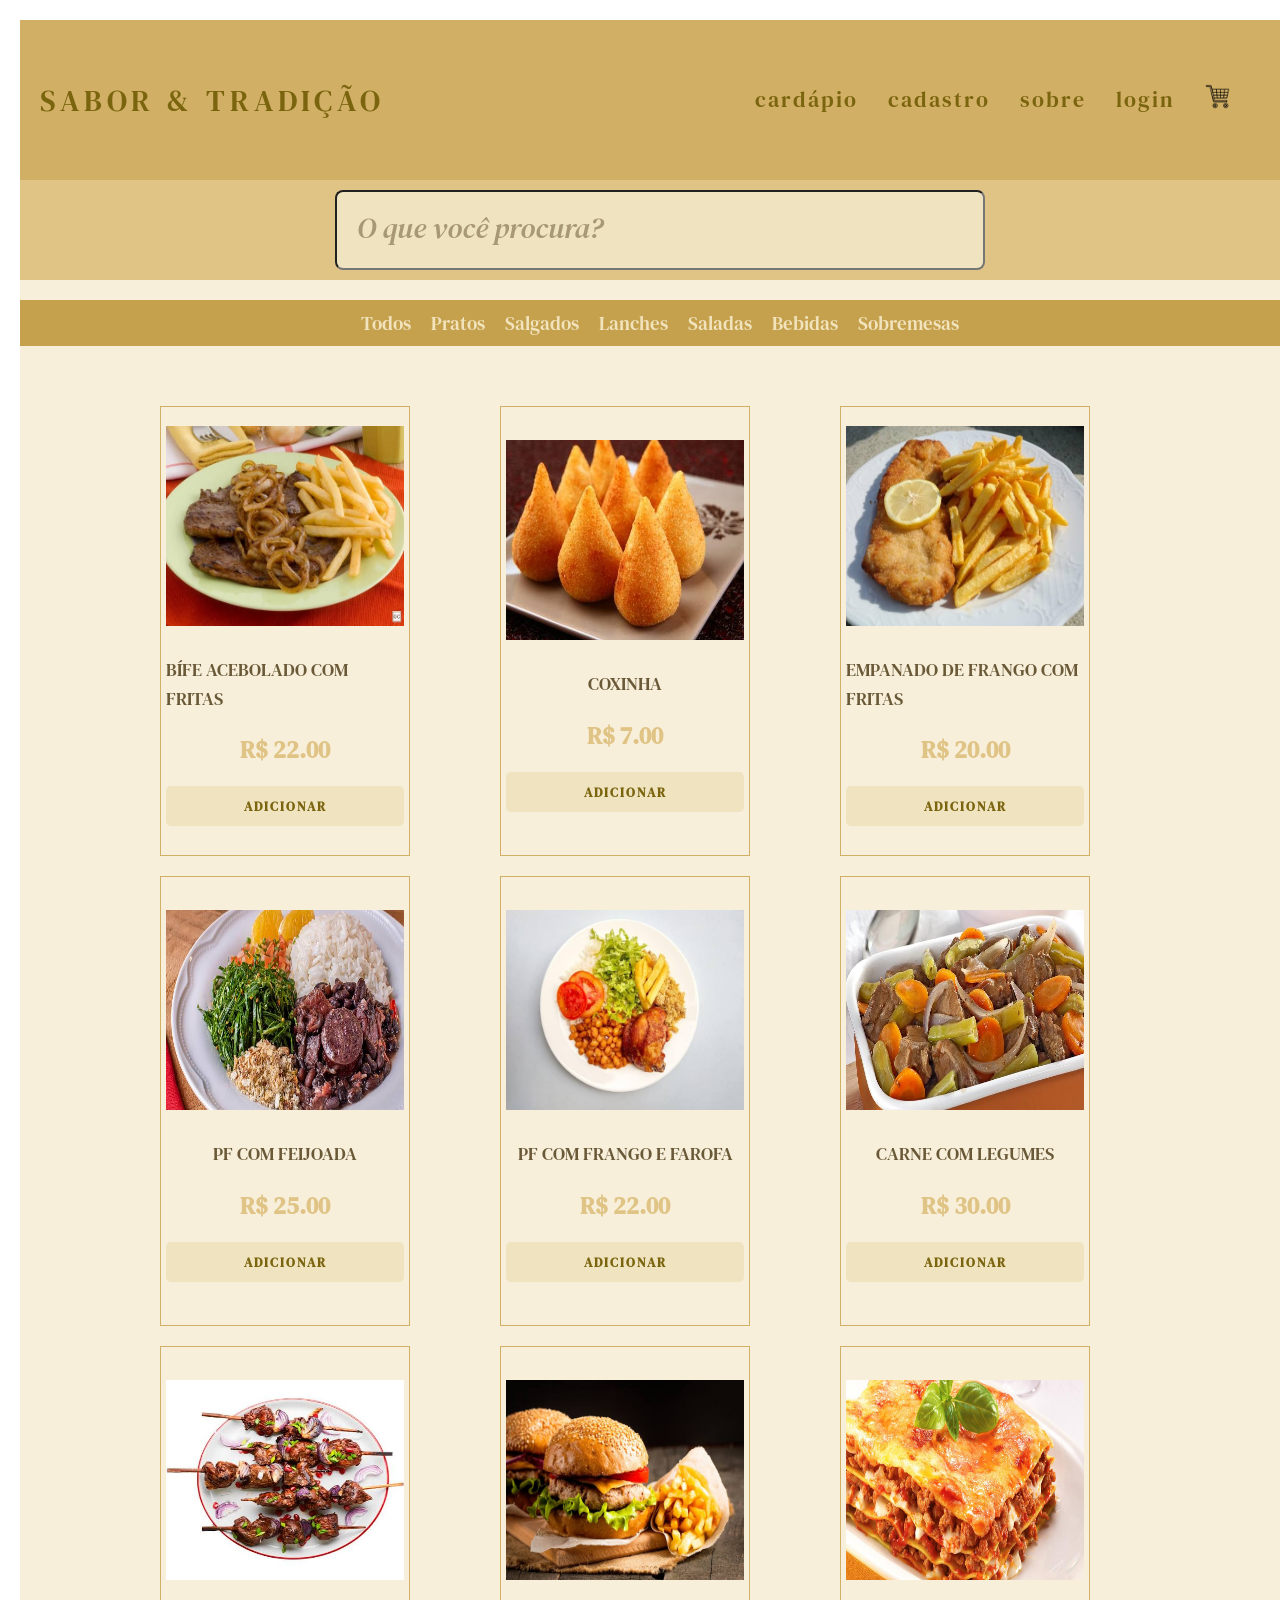
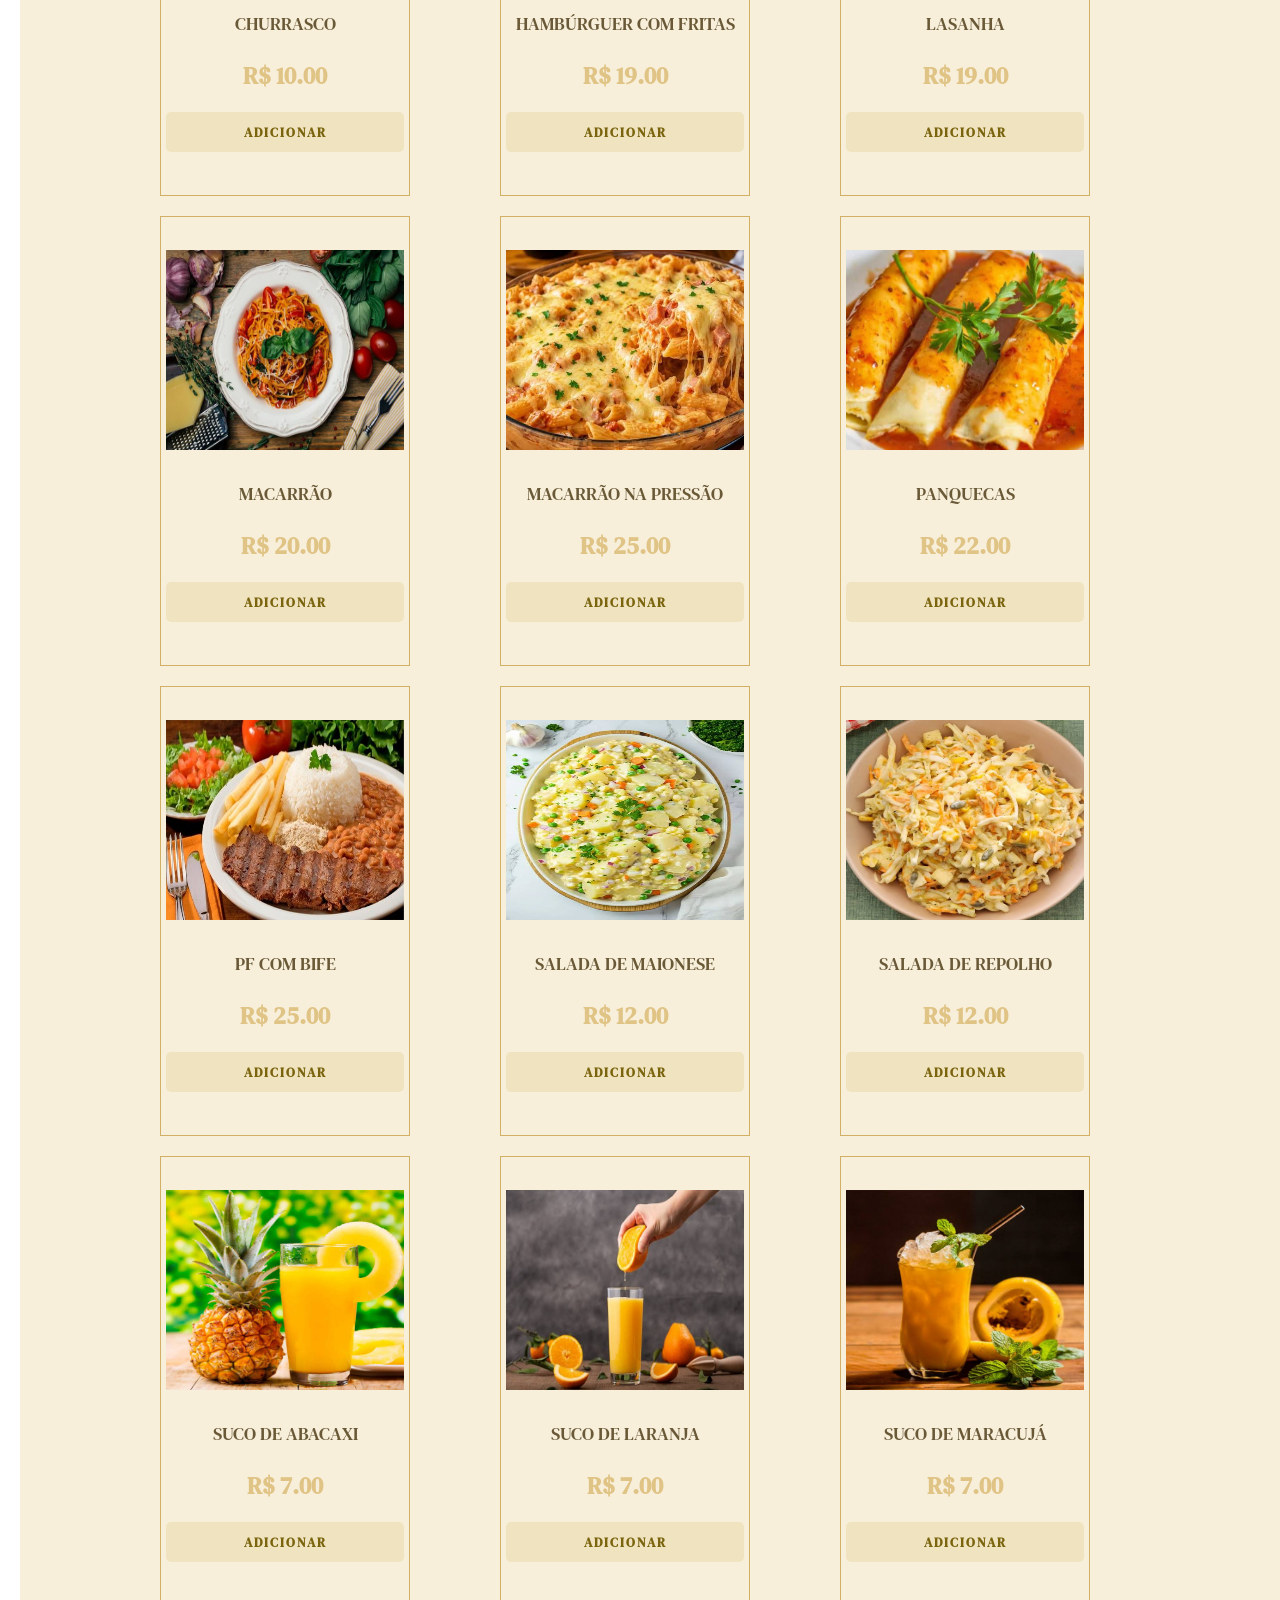
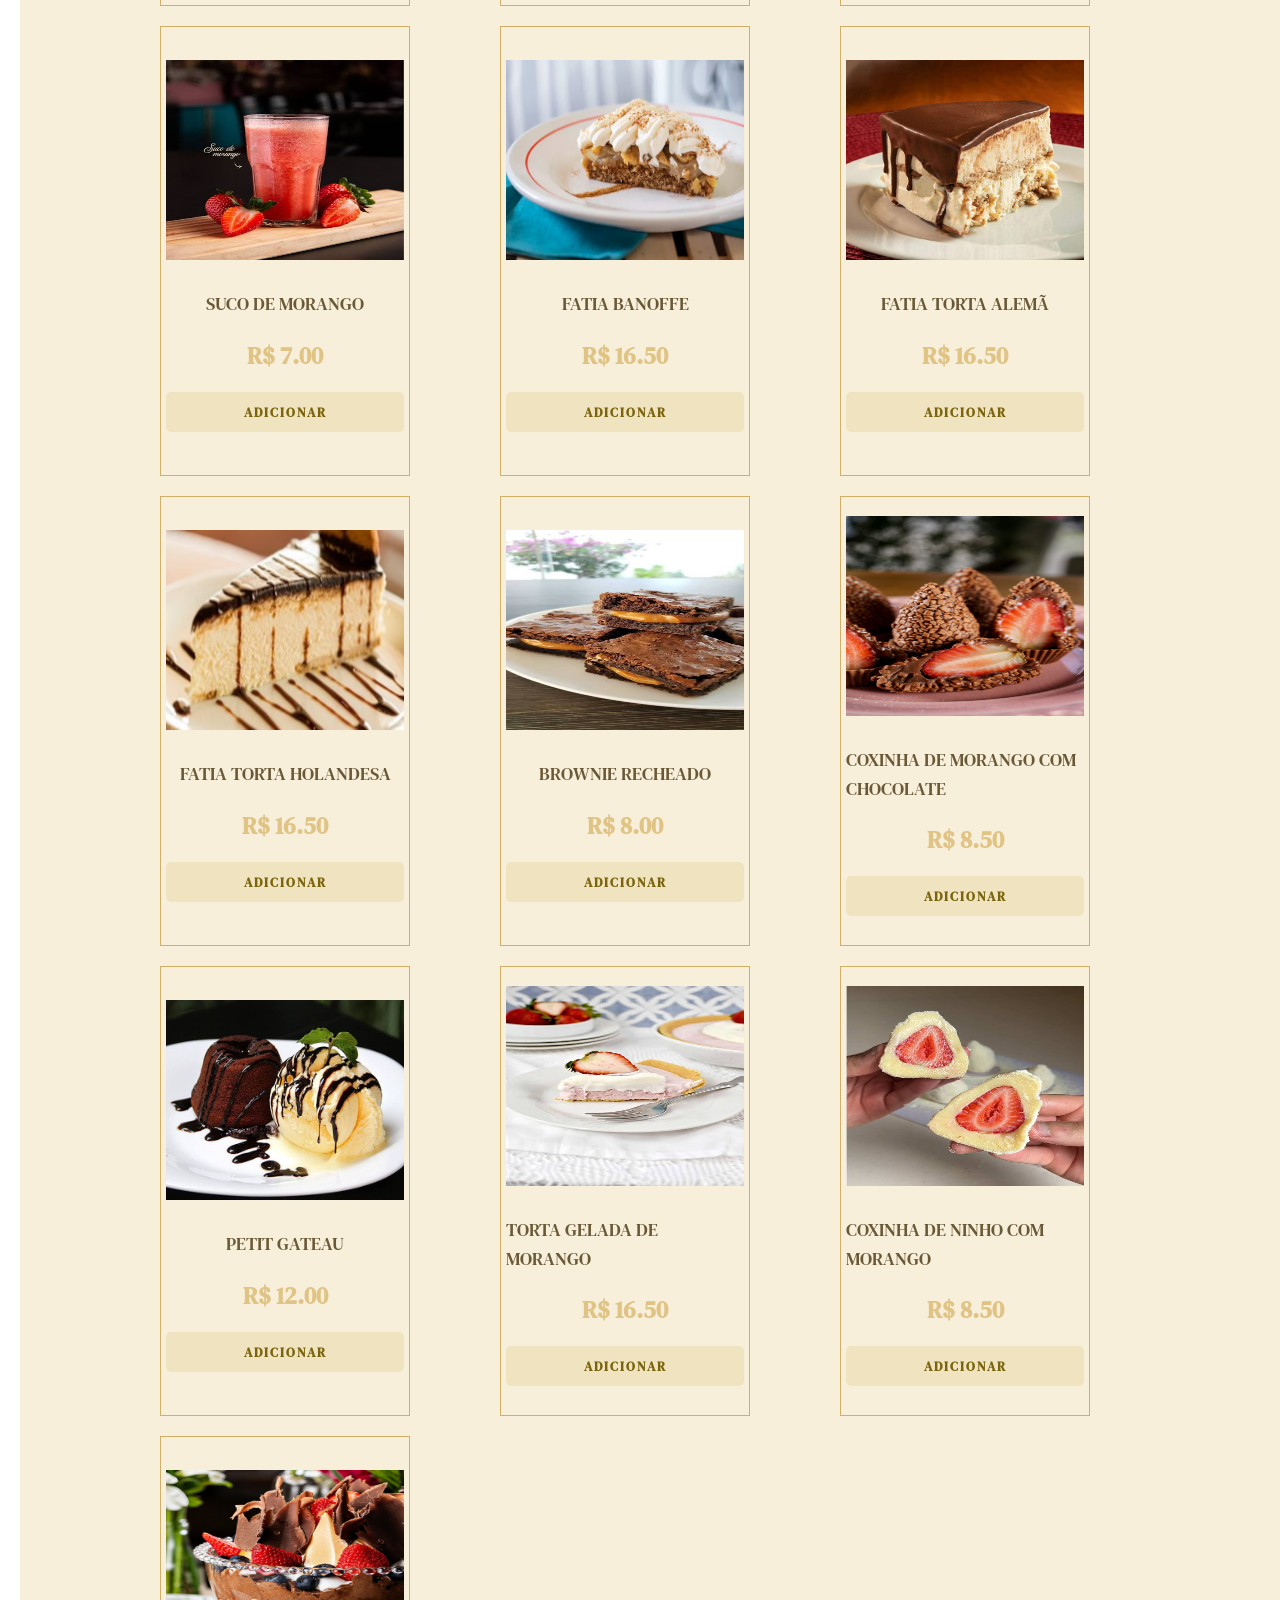
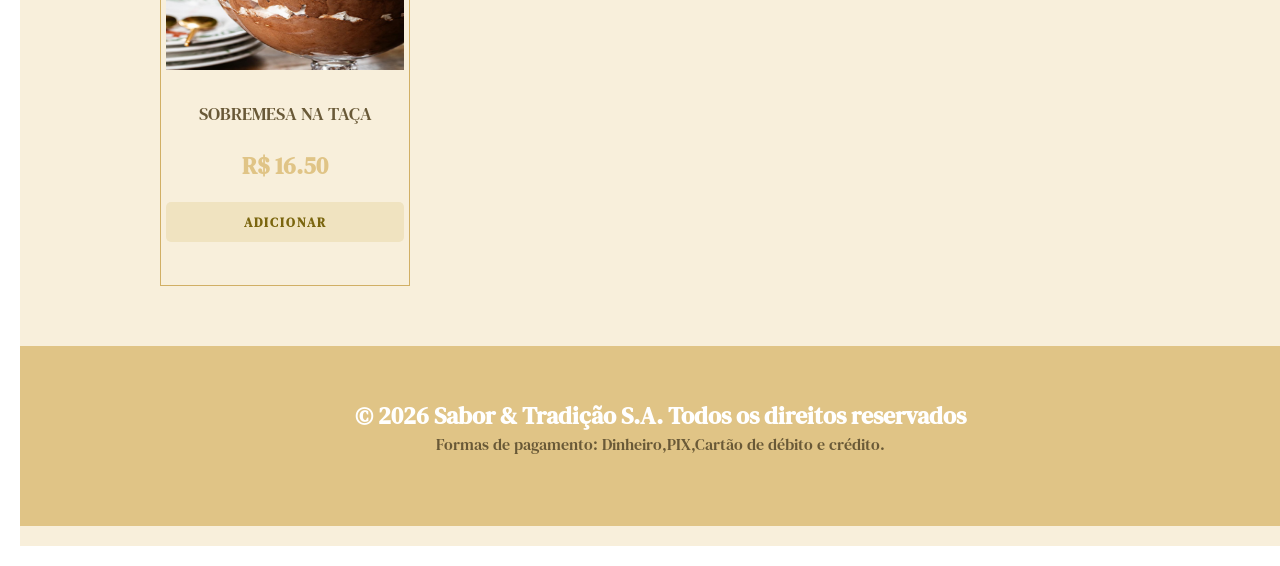
<file: index.html>
<!DOCTYPE html>
<html lang="pt-br">

<head>
    <meta charset="UTF-8">
    <meta name="viewport" content="width=device-width, initial-scale=1.0">
    <title>Projeto Meu Restaurante Virtual</title>

    <link rel="stylesheet" href="css/style_estrutura_pagina.css">
    
    <script src="js/produtos.js" type="module" ></script>
  
    <script src="js/script.js" defer></script>

</head>

<body>
    <main id="geral">
        <header id="cabecalho">
            <div id="logo">
                Sabor & Tradição
            </div>

            <nav id="menu">
                <ul>
                    <li><a href="./index.html">Cardápio</a></li>
                    <li><a href="cadastro.html">Cadastro</a></li>
                    <li><a href="./sobre.html">Sobre</a></li>
                    <li><a href="./login.html">Login</a></li>
                    <li>
                        <a href="./carrinho.html">
                            <img src="imagens/icone.png" alt="icone_carrinho">
                        </a>
                    </li>
                </ul>
            </nav>
           
           
    

           

        </header>

        <section id="pesquisa">
            <input type="text" name="pesquisa" class="input-pesquisa"   placeholder="O que você procura?">
        </section>


               <section id="secoes-produtos">
                <ul id="menu-secoes">
                    <li><a href="#" class="lnk-secao ativo">Todos</a></li>
                    <li><a href="#" class="lnk-secao">Pratos</a></li>
                    <li><a href="#" class="lnk-secao">Salgados</a></li>
                    <li><a href="#" class="lnk-secao">Lanches</a></li>
                    <li><a href="#" class="lnk-secao">Saladas</a></li>
                    <li><a href="#" class="lnk-secao">Bebidas</a></li>  
                </ul>
               </section>


        <section id="cards">
            
            <div class="card">
                <img src="/imagens/bife_acebolado_fritas.png" alt="bife_acebolado_fritas">
                <p>Bífe Acebolado Com Fritas</p>
                <h3>R$22,00</h3>
                <button class="btn-add">Adicionar</button>
            </div>

            <div class="card">
                <img src="/imagens/coxinha.png" alt="coxinha">
                <p>Coxinha</p>
                <h3>R$7,00</h3>
                <button class="btn-add">Adicionar</button>
            </div>

            <div class="card">
                <img src="/imagens/empanado_fritas.png" alt="empanado_fritas">
                <p>Empanado de frango Com Fritas</p>
                <h3>R$20,00</h3>
                <button class="btn-add">Adicionar</button>
            </div>

            <div class="card">
                <img src="/imagens/feijoada.png.png" alt="feijoada">
                <p>PF com Feijoada</p>
                <h3>R$25,00</h3>
                <button class="btn-add">Adicionar</button>
            </div>

            <div class="card">
                <img src="/imagens/frango_com_farofa.png" alt="frango_com_farofa">
                <p>PF com frango e farofa</p>
                <h3>R$22,00</h3>
                <button class="btn-add">Adicionar</button>
            </div>

            <div class="card">
                <img src="/imagens/carne_com_legumes.png" alt="carne_com_legumes">
                <p>Carne Com Legumes</p>
                <h3>R$30,00</h3>
                <button class="btn-add">Adicionar</button>
            </div>

            <div class="card">
                <img src="/imagens/churrasco.png.png" alt="churrasco">
                <p>Churrasco</p>
                <h3>R$10,00</h3>
                <button class="btn-add">Adicionar</button>
            </div>

            <div class="card">
                <img src="/imagens/hamburguer_batata.jpg" alt="hamburguer_com_batata">
                <p>Hamburguer com Fritas</p>
                <h3>R$19,00</h3>
                <button class="btn-add">Adicionar</button>
            </div>

            <div class="card">
                <img src="/imagens/lasanha.pnj.jpg" alt="lasanha">
                <p>Lasanha</p>
                <h3>R$19,00</h3>
                <button class="btn-add">Adicionar</button>
            </div>

            <div class="card">
                <img src="/imagens/macarrao.png" alt="macarrao">
                <p>Macarrão</p>
                <h3>R$20,00</h3>
                <button class="btn-add">Adicionar</button>
            </div>

            <div class="card">
                <img src="/imagens/macarrao_na_pressão.png" alt="macarrao_na_pressão">
                <p>Macarrão na Pressão</p>
                <h3>R$25,00</h3>
                <button class="btn-add">Adicionar</button>
            </div>

            <div class="card">
                <img src="/imagens/panqueca.png" alt="panqueca">
                <p>Panquecas</p>
                <h3>R$22,00</h3>
                <button class="btn-add">Adicionar</button>
            </div>

            <div class="card">
                <img src="/imagens/prato_feito_bife.pnj.jpg" alt="prato_feito_bife">
                <p>PF com bife</p>
                <h3>R$25,00</h3>
                <button class="btn-add">Adicionar</button>
            </div>

            <div class="card">
                <img src="/imagens/salada_maionese.png" alt="salada_maionese">
                <p>Salada de maiosene</p>
                <h3>R$12,00</h3>
                <button class="btn-add">Adicionar</button>
            </div>

            <div class="card">
                <img src="/imagens/salada_repolho.png" alt="salada_repolho">
                <p>Salada de repolho </p>
                <h3>R$12,00</h3>
                <button class="btn-add">Adicionar</button>
            </div>

            <div class="card">
                <img src="/imagens/suco_abacaxi.png" alt="suco_abacaxi">
                <p>Suco de Abacaxi</p>
                <h3>R$7,00</h3>
                <button class="btn-add">Adicionar</button>
            </div>

            <div class="card">
                <img src="/imagens/suco_laranja.png" alt="suco_laranja">
                <p>Suco de Laranja</p>
                <h3>R$7,00</h3>
                <button class="btn-add">Adicionar</button>
            </div>

            <div class="card">
                <img src="/imagens/suco_maracuja.png" alt="suco_maracuja">
                <p>Suco de Maracujá</p>
                <h3>R$7,00</h3>
                <button class="btn-add">Adicionar</button>
            </div>

            <div class="card">
                <img src="/imagens/suco_morango.png" alt="suco_morango">
                <p>Suco de Morango</p>
                <h3>R$7,00</h3>
                <button class="btn-add">Adicionar</button>
            </div>
       

            <div class="card">
                <img src="/imagens/fatia_banoffe.png" alt="fatia_banoffe">
                <p>Fatia banoffe</p>
                <h3>R$16,50</h3>
                <button class="btn-add">Adicionar</button>
            </div>

            <div class="card">
                <img src="/imagens/fatia_torta_alema.png" alt="fatia_torta_alema">
                <p>Fatia Torta Alemã</p>
                <h3>R$16,50</h3>
                <button class="btn-add">Adicionar</button>
            </div>

            <div class="card">
                <img src="/imagens/fatia_torta_holandesa.png" alt="fatia_torta_holandesa">
                <p>Fatia Torta Holandesa</p>
                <h3>R$16,50</h3>
                <button class="btn-add">Adicionar</button>
            </div>

            <div class="card">
                <img src="/imagens/brownie_recheado.png" alt="brownie_recheado">
                <p>Brownie Recheado</p>
                <h3>R$8,00</h3>
                <button class="btn-add">Adicionar</button>
            </div>

            <div class="card">
                <img src="/imagens/coxinha_de_morango.png" alt="coxinha_de_morango">
                <p>Coxinha de Morango com chocolate</p>
                <h3>R$8,50</h3>
                <button class="btn-add">Adicionar</button>
            </div>

            <div class="card">
                <img src="/imagens/petit_gateau.png" alt="petit_gateau">
                <p>Petit Gateau</p>
                <h3>R$12,00</h3>
                <button class="btn-add">Adicionar</button>
            </div>

            <div class="card">
                <img src="/imagens/torta_gelada_morango.png" alt="torta_gelada_morango">
                <p>Torta Gelada de Morango</p>
                <h3>R$16,50</h3>
                <button class="btn-add">Adicionar</button>
            </div>

            <div class="card">
                <img src="/imagens/coxinha_de_ninho.png" alt="coxinha_de_ninho">
                <p>Coxinha de Ninho com morango</p>
                <h3>R$8,50</h3>
                <button class="btn-add">Adicionar</button>
            </div>

            <div class="card">
                <img src="/imagens/sobremesa_taca.png" alt="sobremesa_taca">
                <p>Sobremesa na Taça</p>
                <h3>R$16,50</h3>
                <button class="btn-add">Adicionar</button>
            </div>

        </section>
    

        <footer id="rodape">
            <h2>&copy 2026 Sabor & Tradição S.A. Todos os direitos reservados</h2>
            <p>Formas de pagamento: Dinheiro,PIX,Cartão de débito e crédito.</p>
        </footer>
  
    </main>

</body>

</html>
</file>
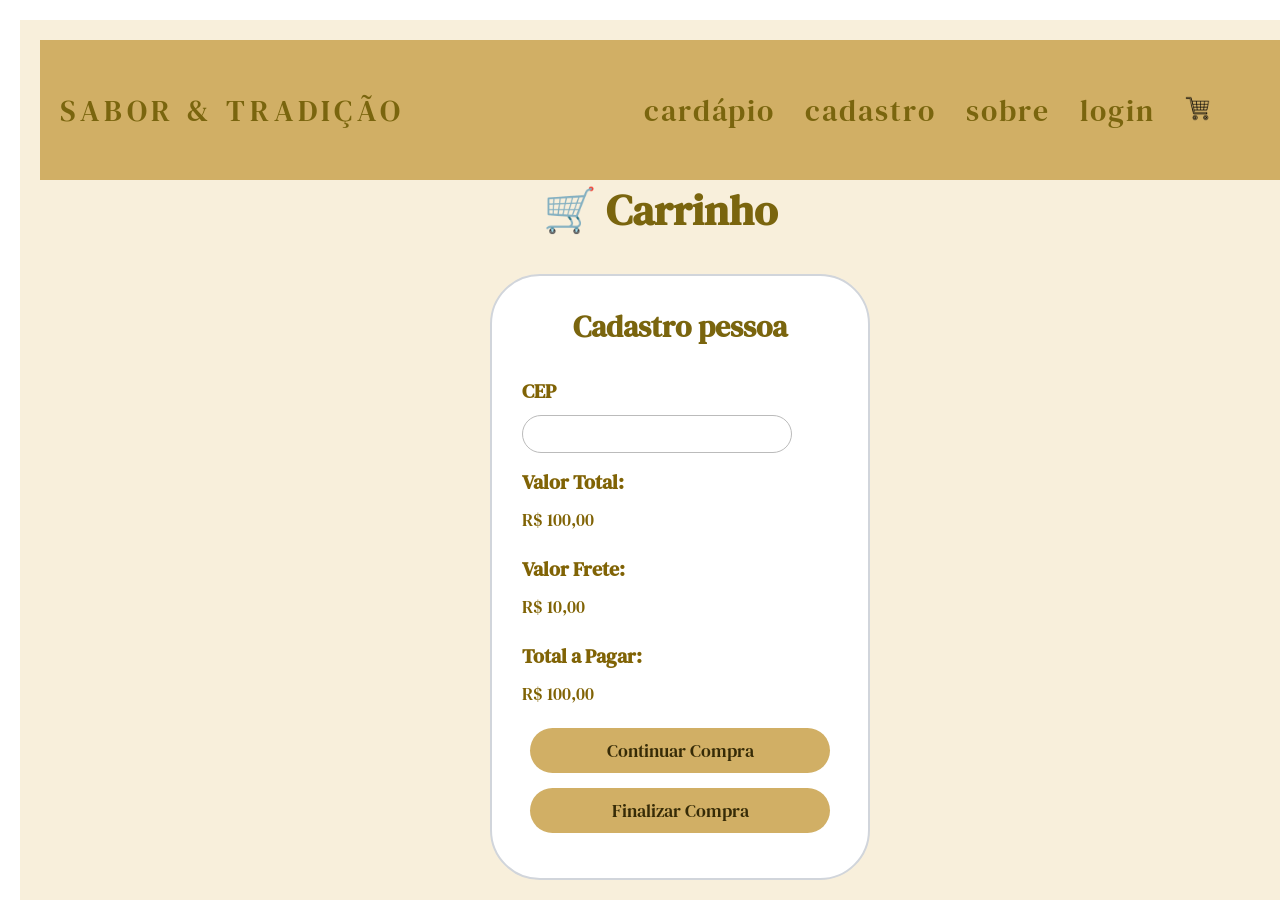
<file: carrinho.html>
<!DOCTYPE html>
<html lang="pt-br">

<head>
    <meta charset="UTF-8">
    <meta name="viewport" content="width=device-width, initial-scale=1.0">
    <title>Projeto Meu Restaurante Virtual</title>

    <link rel="stylesheet" href="css/style_carrinho.css">
   
    <script src="js/tela_carrinho.js" type="module"></script>
    

</head>

<body>
    <main id="geral">
        <header id="cabecalho">
            <div id="logo">
                Sabor & Tradição
            </div>

            <nav id="menu">
                <ul>
                    <li><a href="index.html">Cardápio</a></li>
                    <li><a href="cadastro.html">Cadastro</a></li>
                    <li><a href="sobre.html">Sobre</a></li>
                    <li><a href="login.html">Login</a></li>
                    <li>
                        <a href="carrinho.html">
                            <img src="imagens/icone.png" alt="icone_carrinho">
                        </a>
                    </li>
                </ul>
            </nav>

        </header>

        <h1>🛒 Carrinho</h1>

        <section id="carrinho">

            <section id="itens-carrinho">
                <section class="itens">
                    <div class="img-item">

                        <img src="imagens/bife_acebolado_fritas.png" alt="bife_acebolado_fritas">
                    </div>
                    <div class="descricoes-itens">
                        <div class="descricao">
                            Bífe Acebolado Com Fritas
                            <div class="valores">
                                <p>R$22,00</p>

                                <div class="input-quantidade">
                                    <input type="number" name="quant01" id="quant01" class="input-item" value="1">
                                </div>

                                <p>R$22,00</p>

                                <div class="img-remover">
                                    <img src="imagens/remover.png" alt="">
                                </div>
                            </div>
                        </div>
                </section>

                <section class="itens">
                    <div class="img-item">

                        <img src="imagens/coxinha.png" alt="coxinha">
                    </div>
                    <div class="descricoes-itens">
                        <div class="descricao">
                            Coxinha
                            <div class="valores">
                                <p>R$7,00</p>

                                <div class="input-quantidade">
                                    <input type="number" name="quant01" id="quant01" class="input-item" value="1">
                                </div>

                                <p>R$7,00</p>

                                <div class="img-remover">
                                    <img src="imagens/remover.png" alt="">
                                </div>
                            </div>
                        </div>
                </section>

               

                <section class="itens">
                    <div class="img-item">

                        <img src="imagens/feijoada.png.png" alt="feijoada">
                    </div>
                    <div class="descricoes-itens">
                        <div class="descricao">
                            PF com Feijoada
                            <div class="valores">
                                <p>R$25,00
                                <p>

                                <div class="input-quantidade">
                                    <input type="number" name="quant01" id="quant01" class="input-item" value="1">
                                </div>

                                <p>R$25,00</p>

                                <div class="img-remover">
                                    <img src="imagens/remover.png" alt="">
                                </div>
                            </div>
                        </div>
                </section>

                <section class="itens">
                    <div class="img-item">

                        <img src="../imagens/frango_com_farofa.png" alt="frango_com_farofa">
                    </div>
                    <div class="descricoes-itens">
                        <div class="descricao">
                            PF com frango e farofa
                            <div class="valores">
                                <p>R$22,00</p>

                                <div class="input-quantidade">
                                    <input type="number" name="quant01" id="quant01" class="input-item" value="1">
                                </div>

                                <p>R$22,00</p>

                                <div class="img-remover">
                                    <img src="imagens/remover.png" alt="">
                                </div>
                            </div>
                        </div>
                </section>
                
                <section class="itens">
                    <div class="img-item">

                        <img src="imagens/carne_com_legumes.png" alt="carne_com_legumes">
                    </div>
                    <div class="descricoes-itens">
                        <div class="descricao">
                            Carne Com Legumes
                            <div class="valores">
                                <p>R$30,00</p>

                                <div class="input-quantidade">
                                    <input type="number" name="quant01" id="quant01" class="input-item" value="1">
                                </div>

                                <p>R$30,00</p>

                                <div class="img-remover">
                                    <img src="imagens/remover.png" alt="">
                                </div>
                            </div>
                        </div>
                </section>

            </section>

           

            <div id="valores-carrinho">

                <section id="pequisa">
                    <h3>Cadastro pessoa</h3>
                </section>
               
                <div id="div-cep">
                    <h2 class="titulo-valores-carrinho">CEP</h2>

                    <div id="input-cep">
                        <input type="text" name="input-cep" id="input-cep" class="input-cep">
                    </div>
                </div>

                <div id="div-calc-valor">
                    <h2 class="titulo-valores-carrinho">Valor Total:</h2>
                    <p id="valor-total" class="valor">R$ 100,00</p>

                    <h2 class="titulo-valores-carrinho">Valor Frete:</h2>
                    <p id="valor-frete" class="valor">R$ 10,00</p>
                </div>

                <div id="div-calc-valor">
                    <h2 class="titulo-valores-carrinho">Total a Pagar:</h2>
                    <p id="valor-pagar" class="valor">R$ 100,00</p>
                </div>

                <button id="btn-continuar" class="btn-carrinho">
                    Continuar Compra
                </button>

                <button id="btn-finalizar" class="btn-carrinho">
                    Finalizar Compra
                </button>


            </div>
    
             

        </section>

       

    </main>

</body>

</html>
</file>
<file: css/style_estrutura_pagina.css>
@import url('https://fonts.googleapis.com/css2?family=DM+Serif+Text:ital@0;1&display=swap');
/*DEFINI AS CONFIGURAÇÕES EM TODOS ELEMENTOS A PÁGINA*/

* {
    margin: 0px;
    padding: 0px;
    box-sizing: border-box;
    font-family: DM Serif Text;
}

/*CRIANDO VARIÁVEIS*/
:root {
    --cor01: #d1af65;
    --cor02: #e0c486;
    --cor03: #f0e3c0;
    --branca: #fff;
}

/*FORMATANDO A TAG main PELO ID geral*/
#geral {
    margin: 20px;
    display: flex;
    flex-direction: column;
    align-items: center;
    justify-content: center;
    width: 100%;
    background-color: #f8efdb;
  

}

/*FORMATANDO O CABECALHO*/
#cabecalho {
    background-color: #d1af65;
    display: flex;
    justify-content: space-between;
    align-items: center;
    padding: 80px 20px;
    height: 130px;
    width: 100%;

}

/*CONFIGURANDO MENU NA HORIZONTAL*/
#menu ul {
    display: flex;
    gap: 30px;
    list-style: none;
    padding: 50px;
}

#menu ul img {
    width: 25px;
    height: 25px;
}

/*FORMATANDO SECTION PESQUISA*/
#pesquisa {
    height: 100px;
    background-color: #e0c486;
    display: flex;
    justify-content: center;
    align-items: center;
    width: 100%;
    padding: 20px 90px;
}

#pesquisa input {
    width: 650px;
    height: 80px;
    background-color: #f0e3c0;
    border-radius: 8px;
    padding: 20px;
    font-size: 1.4em;
    color: #7a650e;
}

#pesquisa input::placeholder {
    font-size: 1.3em;
    font-style: italic;
    color: #a89874;
}

/*FORMATANDO OS CARDS*/
#cards {
    width: 1000px;
    display: grid;
    grid-template-columns: repeat(auto-fit, minmax(250px, 1fr));
    gap: 20px;
    background-color:  #f8efdb;
    margin: 40px auto;
    max-width: 1400px;
  

}


.card {
    width: 250px;
    min-height: 450px;
    padding: 5px;
    display: flex;
    flex-direction: column;
    align-items: center;
    justify-content: center;
    border: 1px solid var(--cor01);
}

.card img {
    width: 100%;
    height: 200px;
    margin: 10px 0px;
}

.card p {
    font-size: 1.1em;
    text-transform: uppercase;
    margin: 20px 0px;
}

.card:hover {
    transform: translateY(5px);
}

.card h2 {
    color: var(--cor02);
}

.card button {
    width: 100%;
    height: 40px;
    margin: 20px;
    border: none;
    border-radius: 5px;
    background-color: var(--cor03);
    text-transform: uppercase;
    letter-spacing: 2px;
    color: #7a650e;
    font-weight: bold;
    cursor: pointer;
}
.card h3 {
    color: #695937;
}

/*FORMATANDO RODAPE*/
#rodape {
    width: 100%;
    height: 180px;
    background-color: var(--cor02);
    margin: 20px 0px;
    padding: 10px;
    color: var(--branca);
    display: flex;
    flex-direction: column;
    align-items: center;
    justify-content: center;
}

/*FORMATANDO LINKS*/
#menu a:link,
#menu a:visited {
    font-size: 1.4em;
    text-transform: lowercase;
    letter-spacing: 2px;
    text-decoration: none;
    color: #7a650e;
}

#menu a:hover {
    font-size: 1.6em;
    color: #7a650e;
}

#menu a:active {
    font-size: 1.6em;
    text-transform: lowercase;
    letter-spacing: 2px;
    text-decoration: none;
    color: #7a650e;
}



#logo {
    font-size: 1.9em;
    text-transform: uppercase;
    letter-spacing: 5px;
    text-decoration: none;
    color: #7a650e;
}

#sobre {
    max-width: 800px;
    margin: auto;
    line-height: 1.9;
    font-size: 18px;
}
p {
    display: inline;
}
p {
    margin-bottom: 15px;
    line-height: 1.6;
    display: block;
    color: #695937;
}
.mensagem-carrinho {
    position: fixed;
    top: 20px;
    right: 20px;
    background: #28a745;
    color: white;
    padding: 15px 20px;
    border-radius: 10px;
    font-weight: bold;
    z-index: 9999;
}
.btn-add {
    background-color: #ff7b00;
    color: white;
    border: none;
    padding: 10px 20px;
    border-radius: 8px;
    cursor: pointer;
    transition: 0.2s;
}
/* animação quando clicar */
.btn-add:active {
    transform: scale(0.9);
}


/* efeito quando passar o mouse */
.btn-add:hover {
    transform: scale(1.05);
}
 
/*FORMATANDO O MENU DE SECÕES */
#secoes-produtos{
    width: 100%;
    min-height: 10px;
    background-color: #c5a14e;
    margin: 20px 0px;
    padding: 10px;
    justify-content: center;
    

    
}
.lnk-secao:link, .lnk-secao:visited{
    text-decoration: none;
    font-size: 1.2em;
    text-transform:  DM Serif Text;
    color: #f1e3bc;
}
#menu-secoes {
    display: flex;
    list-style: none; /* tira as bolinhas */
    gap: 20px;        /* espaço entre os itens */
    justify-content: center; /* centraliza */
}
.lnk-secao:hover{
    font-size: 1.4em;
    text-transform: uppercase;
    color: #f0e3c0;
}
</file>
<file: css/style_carrinho.css>
@import url('style_estrutura_pagina.css');
@import url('https://fonts.googleapis.com/css2?family=DM+Serif+Text:ital@0;1&display=swap');

#geral {
    margin: 20px;
    display: flex;
    flex-direction: column;
    align-items: center;
    justify-content: center;
    width: 100%;
    background-color: #f8efdb;
  padding: 20px;
  font-family: DM Serif Text;
}

#cabecalho {
    background-color: #d1af65;
    display: flex;
    justify-content: space-between;
    align-items: center;
    padding: 70px 20px;
    height: 120px;
    width: 100%;

}
#menu ul {
    display: flex;
    gap: 30px;
    list-style: none;
    padding: 50px;
}

#menu ul img {
    width: 25px;
    height: 25px;
}

#menu a:link,
#menu a:visited {
    color: #7a650e;
    text-decoration: none;
    font-size: 1.9em;
    text-transform: lowercase;
}


#menu a:hover {
    font-size: 1.6em;
    text-transform: lowercase;
    letter-spacing: 2px;
    text-decoration: none;
    color: #7a650e;
}

#menu a:active {
    font-size: 1.6em;
    text-transform: lowercase;
    letter-spacing: 2px;
    text-decoration: none;
    color: #7a650e;
}


#logo {
    font-size: 1.9em;
    text-transform: uppercase;
    letter-spacing: 5px;
    text-decoration: none;
    color: #7a650e;
}
h1{
    color: #7a650e;
    font-size: 2.7em;
    align-self:safe
   

}

/*
#94690e;
#d1ac82;
#d1af65;
#5b3b07;
*/
h3{
    color: #7a650e;
    font-size: 1.9em;
    text-align: center;
    margin-bottom: 30px;
    
}

#carrinho{
    display: flex;
    margin-top: 35px;
    gap: 40px;
}

#itens-carrinho{
    flex: 1;
    min-height: 500px;
}

.itens{
    
 display:flex;
 align-items:center;
 background:white;
 border:1px solid #d1d5db;
 border-radius:12px;
 padding:20px;
 margin-bottom:20px;
 
  
}

.img-item{
    width: 120px;
    margin-right:25px;
}

.img-item img{
    width: 100px;
    height: 100px;
    object-fit: cover;
    border-radius:10px;
}

.descricoes-itens{
    width: 100%;
    display: flex;
    flex-direction: column;
    justify-content: center;
}


.descricao{
    font-size: 30px;
    font-weight: bold;
    color: var(--cor02);
    margin-bottom: 15px;
    font-family: DM Serif Text;
    color: #362b07;
    font-weight: bold;
    padding: 5px;
}


.valores{
    display:flex;
    align-items:center;
    gap:20px;
    margin-top:15px;
}

.valores p{
    font-size: 18px;
    color:#362b07
   
}

.input-item{
    width: 45px;
    height: 35px;
    text-align: center;
    border: 1px solid #f7e0b0;
    border-radius: 5px;
}

.img-remover img{
    width: 29px;
    cursor: pointer;
    padding-left: 10px;
   
}

.img-remover:active{
    transform: scale(0.9);
}
.img-remover:hover{
    transform: scale(1.05);
}

#valores-carrinho{
    
        width: 380px;
        min-width: 380px;
        max-width: 380px;
    
        background: white;
        border: 2px solid #d1d5db;
        border-radius: 50px;
        padding: 30px;
        height: fit-content;
 }
 
   



.titulo-valores-carrinho{
    font-family: DM Serif Text;
    color: #806305;
    font-size: 20px;
    margin-bottom: 10px;
}

.valor{
    color: var(--cor01);
    font-size: 18px;
    margin-bottom: 20px;
}
.input-quantidade{
    width: 80px;
    cursor: pointer;
    padding-left: 20px;
    display: block;
    color: #362b07;
    font-family: DM Serif Text;
   
   
}
.input-cep{
    width: 100%;
    max-width: 270px;
    height: 38px;
    border: 1px solid #bbb;
    border-radius: 30px;
    padding: 0 15px;
    box-sizing: border-box;
}

.btn-carrinho{
    width: 100%;
    height: 45px;
    border: none;
    border-radius: 6px;
    background: var(--cor01);
    color: white;
    font-size: 16px;
    cursor: pointer;
    margin-top: 10px;
    transition: .3s;
}

.btn-carrinho:hover{
    background: var(--cor02);
}

#btn-continuar,#btn-finalizar{

    width: 100%;
    max-width: 300px;
    height: 45px;

    display: block;
    margin: 15px auto;

    border: none;
    border-radius: 30px;

    background-color: #d1af65;
    color: #362b07;
    font-size: 18px;
    cursor: pointer;
   
}
#btn-finalizar:active{
    transform: scale(0.9);
}
#btn-finalizar:hover{
    transform: scale(1.05);
}

#btn-continuar:active{
    transform: scale(0.9);
}
#btn-continuar:hover{
    transform: scale(1.05);
}

#div-cep,
#div-calc-valor,
#div-calc-valor-pagar{
    width: 100%;
    margin: 15px 0;
  
}
.valor{
    color: #806305;
    font-family: DM Serif Text;
    
}

    
@media(max-width:900px){

    #carrinho{
        flex-direction: column;
    }

    #itens-carrinho,
    #valores-carrinho{
        width: 100%;
    }

    .itens{
        flex-direction: column;
        text-align: center;
    }

    .valores{
        flex-direction: column;
        gap: 10px;
    }
}
</file>
